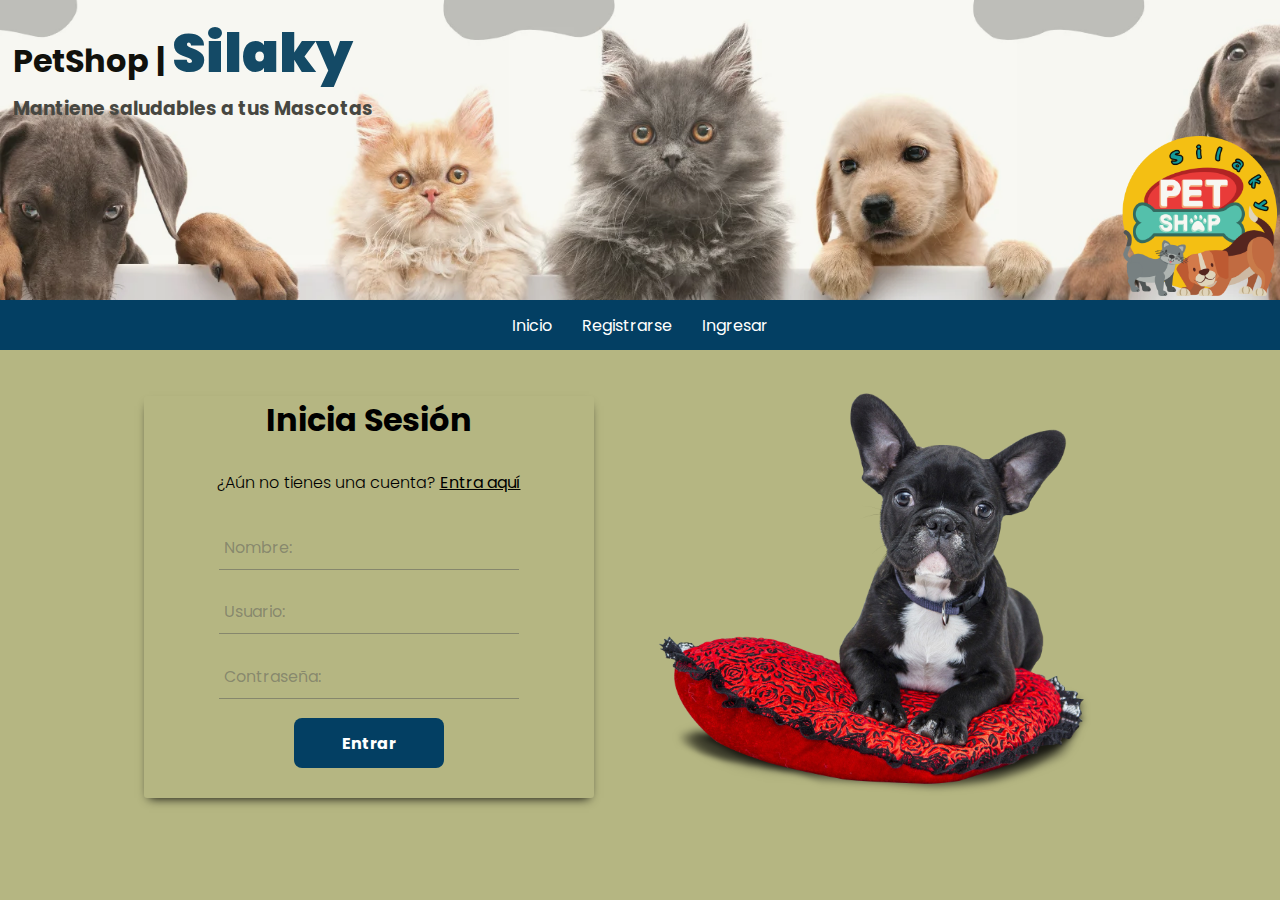
<file: login.html>
<!DOCTYPE html>
<html lang="es">
<head>
    <meta charset="UTF-8">
    <meta http-equiv="X-UA-Compatible" content="IE=edge">
    <meta name="viewport" content="width=device-width, initial-scale=1.0">
    <link rel="stylesheet" href="./style/style-login.css">
    <title>PetShop | Silaky - Login</title>
</head>
<body>
    <div id="cabecera" class="cabecera">
        <div class="title">
            <h1 class="title-txt">PetShop | <span class="title-span">Silaky</span> </h1>
            <h3 class="title-frase">Mantiene saludables a tus Mascotas</h3>
        </div>

        <div class="logo">
            <img src="./img/Silaky.png" alt="logo-silaky">
        </div>
    </div>

    <header>
        <nav>
            <ul>
                <li class="enlaces"><a href="./index.html">Inicio</a></li>
                <li class="enlaces"><a href="./registro.html">Registrarse</a></li>
                <li class="enlaces"><a href="./login.html">Ingresar</a></li>
            </ul>
        </nav>


        
         <div id="hamburger-icon" onclick="toggleMobileMenu(this)">
             <div class="bar1"></div>
             <div class="bar2"></div>
             <div class="bar3"></div>
             <ul class="mobile-menu">
                <li class="enlaces"><a  href="./index.html">Inicio</a></li>
                <li class="enlaces"><a href="./registro.html">Registrarse</a></li>
                <li class="enlaces"><a href="./login.html">Ingresar</a></li>
            </ul>
        </div>

    </header>

    <section>
        <div class="contenedor-form">
                <form class="form">
                    <h2 class="form__title">Inicia Sesión</h2>
                    <p class="form__paragraph">¿Aún no tienes una cuenta? <a href="./registro.html" class="form__link">Entra aquí</a></p>
            
                    <div class="form__container">
                        <div class="form__group">
                            <input type="text" id="name" class="form__input" placeholder=" ">
                            <label for="name" class="form__label">Nombre:</label>
                            <span class="form__line"></span>
                        </div>
                        <div class="form__group">
                            <input type="text" id="user" class="form__input" placeholder=" ">
                            <label for="user" class="form__label">Usuario:</label>
                            <span class="form__line"></span>
                        </div>
                        <div class="form__group">
                            <input type="text" id="password" class="form__input" placeholder=" ">
                            <label for="password" class="form__label">Contraseña:</label>
                            <span class="form__line"></span>
                        </div>
            
                        <input type="submit" class="form__submit" value="Entrar">
                    </div>
                </form>
            <div class="imagen-form">
                <img src="./img/perro-login.png" alt="">
            </div>
        </div>
    </section>
</body>

<script>
    function toggleMobileMenu(menu){
        menu.classList.toggle('open');
    }
</script>
</html>
</file>
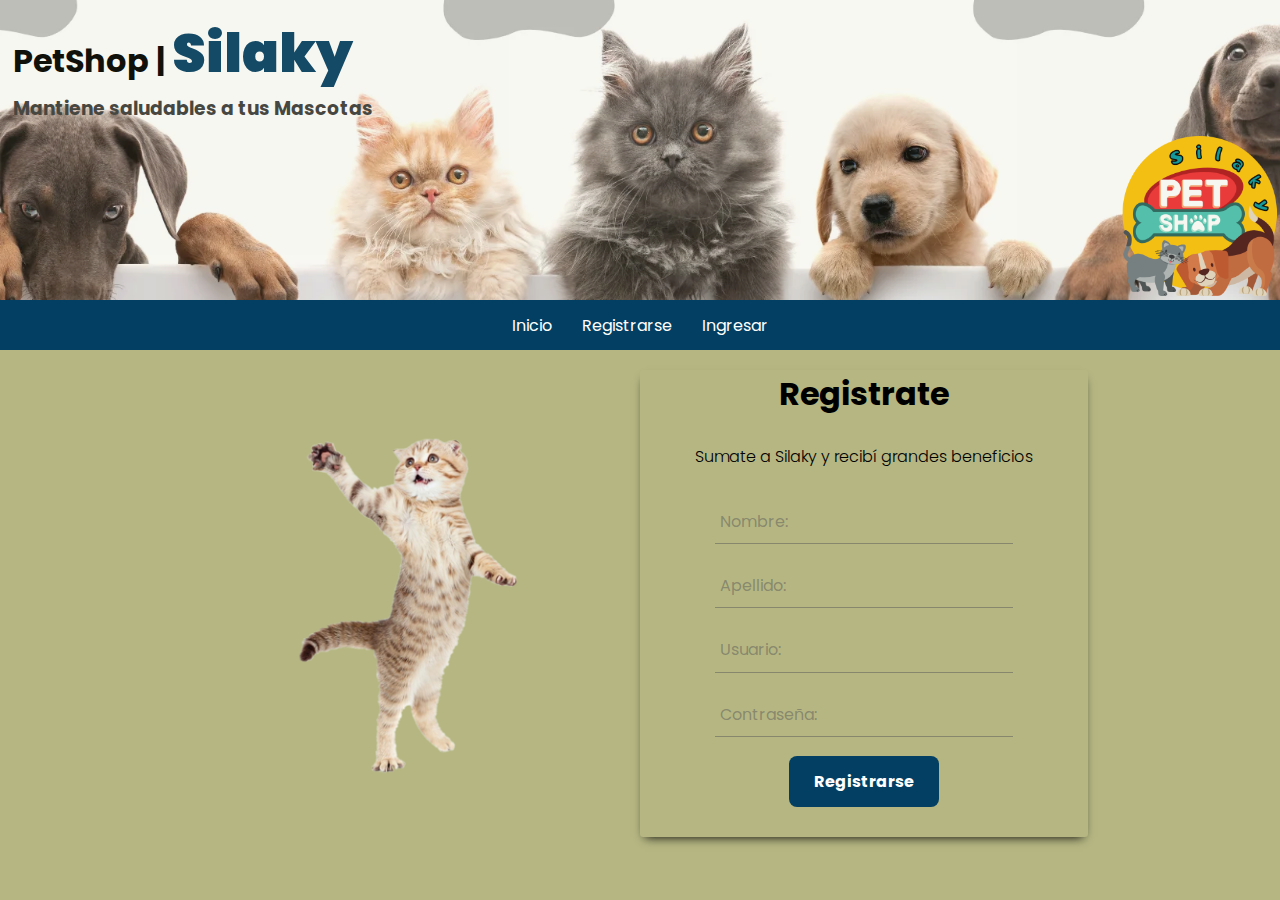
<file: registro.html>
<!DOCTYPE html>
<html lang="es">
<head>
    <meta charset="UTF-8">
    <meta http-equiv="X-UA-Compatible" content="IE=edge">
    <meta name="viewport" content="width=device-width, initial-scale=1.0">
    <link rel="stylesheet" href="./style/style-registro.css">
    <title>PetShop | Silaky - Registrarse</title>
</head>
<body>
    <div id="cabecera" class="cabecera">
        <div class="title">
            <h1 class="title-txt">PetShop | <span class="title-span">Silaky</span> </h1>
            <h3 class="title-frase">Mantiene saludables a tus Mascotas</h3>
        </div>

        <div class="logo">
            <img src="./img/Silaky.png" alt="logo-silaky">
        </div>
    </div>

    <header>
        <nav>
            <ul>
                <li class="enlaces"><a href="./index.html">Inicio</a></li>
                <li class="enlaces"><a href="./registro.html">Registrarse</a></li>
                <li class="enlaces"><a href="./login.html">Ingresar</a></li>
            </ul>
        </nav>


        
         <div id="hamburger-icon" onclick="toggleMobileMenu(this)">
             <div class="bar1"></div>
             <div class="bar2"></div>
             <div class="bar3"></div>
             <ul class="mobile-menu">
                <li class="enlaces"><a  href="./index.html">Inicio</a></li>
                <li class="enlaces"><a href="./registro.html">Registrarse</a></li>
                <li class="enlaces"><a href="./login.html">Ingresar</a></li>
            </ul>
        </div>

    </header>

    <section>
        <div class="contenedor-form">
                <form class="form">
                    <h2 class="form__title">Registrate</h2>
                    <p class="form__paragraph">Sumate a Silaky y recibí grandes beneficios</p>
            
                    <div class="form__container">
                        <div class="form__group">
                            <input type="text" id="name" class="form__input" placeholder=" ">
                            <label for="name" class="form__label">Nombre:</label>
                            <span class="form__line"></span>
                        </div>
                        <div class="form__group">
                            <input type="text" id="apellido" class="form__input" placeholder=" ">
                            <label for="name" class="form__label">Apellido:</label>
                            <span class="form__line"></span>
                        </div>
                        <div class="form__group">
                            <input type="text" id="user" class="form__input" placeholder=" ">
                            <label for="user" class="form__label">Usuario:</label>
                            <span class="form__line"></span>
                        </div>
                        <div class="form__group">
                            <input type="text" id="password" class="form__input" placeholder=" ">
                            <label for="password" class="form__label">Contraseña:</label>
                            <span class="form__line"></span>
                        </div>
            
                        <input type="submit" class="form__submit" value="Registrarse">
                    </div>
                </form>
            <div class="imagen-form">
                <img src="./img/gato-registro (2).png" alt="">
            </div>
        </div>
    </section>
</body>

<script>
    function toggleMobileMenu(menu){
        menu.classList.toggle('open');
    }
</script>

</html>
</file>
<file: style/style-login.css>
@import url('https://fonts.googleapis.com/css2?family=Montserrat:wght@400;500;700;900&family=Poppins:wght@400;500;700;900&display=swap');
*{
    margin: 0;
    padding: 0;
    box-sizing: border-box;

    /* CSS HEX Seleccion de Colores*/

    --indigo-dye: #033f63ff;
    --ming: #28666eff;
    --sage: #b5b682ff;
    --vermilion: #d84322ff;

    font-family: 'Poppins', sans-serif;

}
body{
    min-height: 100vh;
    background-color: var(--sage);
}
.title{
    display: flex;
    flex-direction: column;
    padding: 13px;
}
.title-frase{
    color: rgb(59, 59, 59);
}
.title-span{
    color: var(--indigo-dye);
    font-size: 1.7em;
    font-weight: 900;
}
.cabecera{
    height: 300px;
    background-image: url(../img/portada.webp);
    background-repeat: no-repeat;
    background-size: cover;
    background-position: center;
    opacity: .9;
}
header a{
    text-decoration: none;
    font-weight: 400;
}

header{
    position: sticky;
    top: 0;
    background-color: var(--indigo-dye);
    height: 50px;
    display: flex;
    justify-content: center;
    z-index: 1;
    padding: 0 30px;
}
.logo{
    width: 160px;
    position: absolute;
    right: 0;
}
.logo:hover{
    transform: scale(.9);
    transition: .3s;
}


.logo img{
    width: 100%;
}
ul{
    list-style: none;
    height: 100%;
    display: flex;
    align-items: center;
    justify-content: space-around;
}
ul a{
    color: white;

}
.enlaces{
    padding: 5px;
    margin: 0 10px; 
}
.enlaces:hover{
    transform: scale(1.1);
    transition: 0.3s;
}

#hamburger-icon{
    margin: auto 0;
    display: none;
    cursor: pointer;
}
#hamburger-icon div{
    width: 35px;
    height: 3px;
    background-color: white;
    margin: 6px 0;
    transition: 0.4s;
    border-radius: 5px;
}

.open .bar1{
    transform: rotate(-45deg) translate(-6px, 6px);
}
.open .bar2{
    opacity: 0;
}
.open .bar3{
    transform: rotate(45deg) translate(-6px, -8px);
}
.open .mobile-menu{
    display: flex;
    flex-direction: column;
    align-items: center;
    justify-content: flex-start;
}

.mobile-menu{
    display: none;
    position: absolute;
    left: 0;
    width: 100%;
    
}
.contenedor-form{
    display: flex;
    width: 80%;
    margin: 20px auto;
}
.imagen-form{
    width: 50%;
    margin: auto;
}
.imagen-form img{
    width: 100%;

}
.form{
    margin: auto;
    width: 50%;
    max-width: 450px;
    box-shadow: 0 5px 10px -5px rgb(0 0 0/ 100%);
    text-align: center;
    border-radius: .2em;
}

.form__title{
    font-size: 2rem;
    margin-bottom: .8em;
}
.form__paragraph{
    font-weight: 300;
}
.form__link{
    font-weight: 400;
    color: #000;
}
.form__container{
    width: 80%;
    display: grid;
    gap: 1.2em;
    margin: auto;
    padding: 30px;
}
.form__group{
    position: relative;
    --color: #5757577e;
}
.form__input{
    width: 100%;
    background: none;
    color: #706c6c;
    font-size: 1rem;
    padding: .6em .3em;
    border: none;
    outline: none;
    border-bottom: 1px solid var(--color);
   
}
.form__input:focus + .form__label,
.form__input:not(:placeholder-shown) + .form__label{
    transform: translateY(-12px) scale(.7);
    transform-origin: left top;
    color: #3866f2;
}
.form__label{
    color: var(--color);
    cursor: pointer;
    position: absolute;
    top: 0;
    left: 5px;
    transform: translateY(10px);
    transition: transform .5s, color .3s;
}

.form__submit{
    width: 50%;
    margin: auto;
    background: var(--indigo-dye);
    font-weight: 700;
    font-size: 1rem;
    padding: .8em 0;
    border: none;
    border-radius: .5em;
    color: #fff;
    cursor: pointer;
}
.form__line{
    position: absolute;
    bottom: 0;
    left: 0;
    width: 100%;
    height: 1px;
    background-color: #3866f2;
    transform: scale(0);
    transform: left bottom;
    transition: transform .4s;
}
.form__input:focus ~ .form__line,
.form__input:not(:placeholder-shown) + .form__line{
    transform: scale(1);
}
@media only screen and (max-width: 768px){
    .form__container{
        padding: 10px;
    }
    .form__paragraph{
        padding: 10px;
    }
    .form__submit{
        width: 60%;
    }
}

@media only screen and (max-width: 600px){
    
    header nav{
        display: none;
    }

    #hamburger-icon{
        display: block;
        background-color: var(--indigo-dye);
    }
    .mobile-menu{
        height: auto;
        background-color: var(--indigo-dye);
    }

    .contenedor-form{
        flex-direction: column;
        flex-wrap: wrap;
    }
    .form{
        width: 90%;
        order: 2;
    }
    .imagen-form{
        order: 1;
        width: 90%;
    }
}    

@media only screen and (max-width: 440px){

    .title{
        font-size: .9em;
    }
    .contenedor-form{
        width: 90%;
    }
}

@media only screen and (max-width: 368px){
    .title{
        font-size: 1em;
    }
    .title-span{
        font-size: 1.2em;
        font-weight: 900;
    }
    .contenedor-form{
        width: 100%;
    }
}        

@media only screen and (max-width: 320px){
 .contenedor-form{
     width: 100%;
 }
}
</file>
<file: style/style-registro.css>
@import url('https://fonts.googleapis.com/css2?family=Montserrat:wght@400;500;700;900&family=Poppins:wght@400;500;700;900&display=swap');
*{
    margin: 0;
    padding: 0;
    box-sizing: border-box;

    /* CSS HEX Seleccion de Colores*/

    --indigo-dye: #033f63ff;
    --ming: #28666eff;
    --sage: #b5b682ff;
    --vermilion: #d84322ff;

    font-family: 'Poppins', sans-serif;

}
body{
    min-height: 100vh;
    background-color: var(--sage);
}
.title{
    display: flex;
    flex-direction: column;
    padding: 13px;
}
.title-frase{
    color: rgb(59, 59, 59);
}
.title-span{
    color: var(--indigo-dye);
    font-size: 1.7em;
    font-weight: 900;
}
.cabecera{
    height: 300px;
    background-image: url(../img/portada.webp);
    background-repeat: no-repeat;
    background-size: cover;
    background-position: center;
    opacity: .9;
}
header a{
    text-decoration: none;
    font-weight: 400;
}

header{
    position: sticky;
    top: 0;
    background-color: var(--indigo-dye);
    height: 50px;
    display: flex;
    justify-content: center;
    z-index: 1;
    padding: 0 30px;
}
.logo{
    width: 160px;
    position: absolute;
    right: 0;
}
.logo:hover{
    transform: scale(.9);
    transition: .3s;
}


.logo img{
    width: 100%;
}
ul{
    list-style: none;
    height: 100%;
    display: flex;
    align-items: center;
    justify-content: space-around;
}
ul a{
    color: white;

}
.enlaces{
    padding: 5px;
    margin: 0 10px; 
}
.enlaces:hover{
    transform: scale(1.1);
    transition: 0.3s;
}

#hamburger-icon{
    margin: auto 0;
    display: none;
    cursor: pointer;
}
#hamburger-icon div{
    width: 35px;
    height: 3px;
    background-color: white;
    margin: 6px 0;
    transition: 0.4s;
    border-radius: 5px;
}

.open .bar1{
    transform: rotate(-45deg) translate(-6px, 6px);
}
.open .bar2{
    opacity: 0;
}
.open .bar3{
    transform: rotate(45deg) translate(-6px, -8px);
}
.open .mobile-menu{
    display: flex;
    flex-direction: column;
    align-items: center;
    justify-content: flex-start;
}

.mobile-menu{
    display: none;
    position: absolute;
    left: 0;
    width: 100%;
    
}
.contenedor-form{
    display: flex;
    width: 70%;
    margin: 20px auto;
}
.imagen-form{
    width: 50%;
    margin: auto;
}
.imagen-form img{
    width: 100%;
    height: 400px;
    object-fit: contain;
}
.form{
    order: 2;
    margin: auto;
    width: 50%;
    max-width: 450px;
    box-shadow: 0 5px 10px -5px rgb(0 0 0/ 100%);
    text-align: center;
    border-radius: .2em;
}

.form__title{
    font-size: 2rem;
    margin-bottom: .8em;
}
.form__paragraph{
    font-weight: 300;
}
.form__link{
    font-weight: 400;
    color: #000;
}
.form__container{
    width: 80%;
    display: grid;
    gap: 1.2em;
    margin: auto;
    padding: 30px;
}
.form__group{
    position: relative;
    --color: #5757577e;
}
.form__input{
    width: 100%;
    background: none;
    color: #706c6c;
    font-size: 1rem;
    padding: .6em .3em;
    border: none;
    outline: none;
    border-bottom: 1px solid var(--color);
   
}
.form__input:focus + .form__label,
.form__input:not(:placeholder-shown) + .form__label{
    transform: translateY(-12px) scale(.7);
    transform-origin: left top;
    color: #3866f2;
}
.form__label{
    color: var(--color);
    cursor: pointer;
    position: absolute;
    top: 0;
    left: 5px;
    transform: translateY(10px);
    transition: transform .5s, color .3s;
}

.form__submit{
    width: 50%;
    margin: auto;
    background: var(--indigo-dye);
    font-weight: 700;
    font-size: 1rem;
    padding: .8em 0;
    border: none;
    border-radius: .5em;
    color: #fff;
    cursor: pointer;
}
.form__line{
    position: absolute;
    bottom: 0;
    left: 0;
    width: 100%;
    height: 1px;
    background-color: #3866f2;
    transform: scale(0);
    transform: left bottom;
    transition: transform .4s;
}
.form__input:focus ~ .form__line,
.form__input:not(:placeholder-shown) + .form__line{
    transform: scale(1);
}

@media only screen and (max-width: 768px){
    .form__container{
        padding: 10px;
    }
    .form__paragraph{
        padding: 10px;
    }
    .form__submit{
        width: 60%;
    }
}

@media only screen and (max-width: 600px){
    
    header nav{
        display: none;
    }

    #hamburger-icon{
        display: block;
        background-color: var(--indigo-dye);
    }
    .mobile-menu{
        height: auto;
        background-color: var(--indigo-dye);
    }
    .contenedor-form{
        flex-direction: column;
        flex-wrap: wrap;
    }
    .form{
        width: 90%;
        order: 2;
    }
    .imagen-form{
        order: 1;
        width: 90%;
    }
}    

@media only screen and (max-width: 440px){

    .title{
        font-size: .9em;
    }
    .contenedor-form{
        width: 90%;
    }
}

@media only screen and (max-width: 368px){
    .title{
        font-size: 1em;
    }
    .title-span{
        font-size: 1.2em;
        font-weight: 900;
    }
    .contenedor-form{
        width: 100%;
    }
}        

@media only screen and (max-width: 320px){
 .contenedor-form{
     width: 100%;
 }
}
</file>
